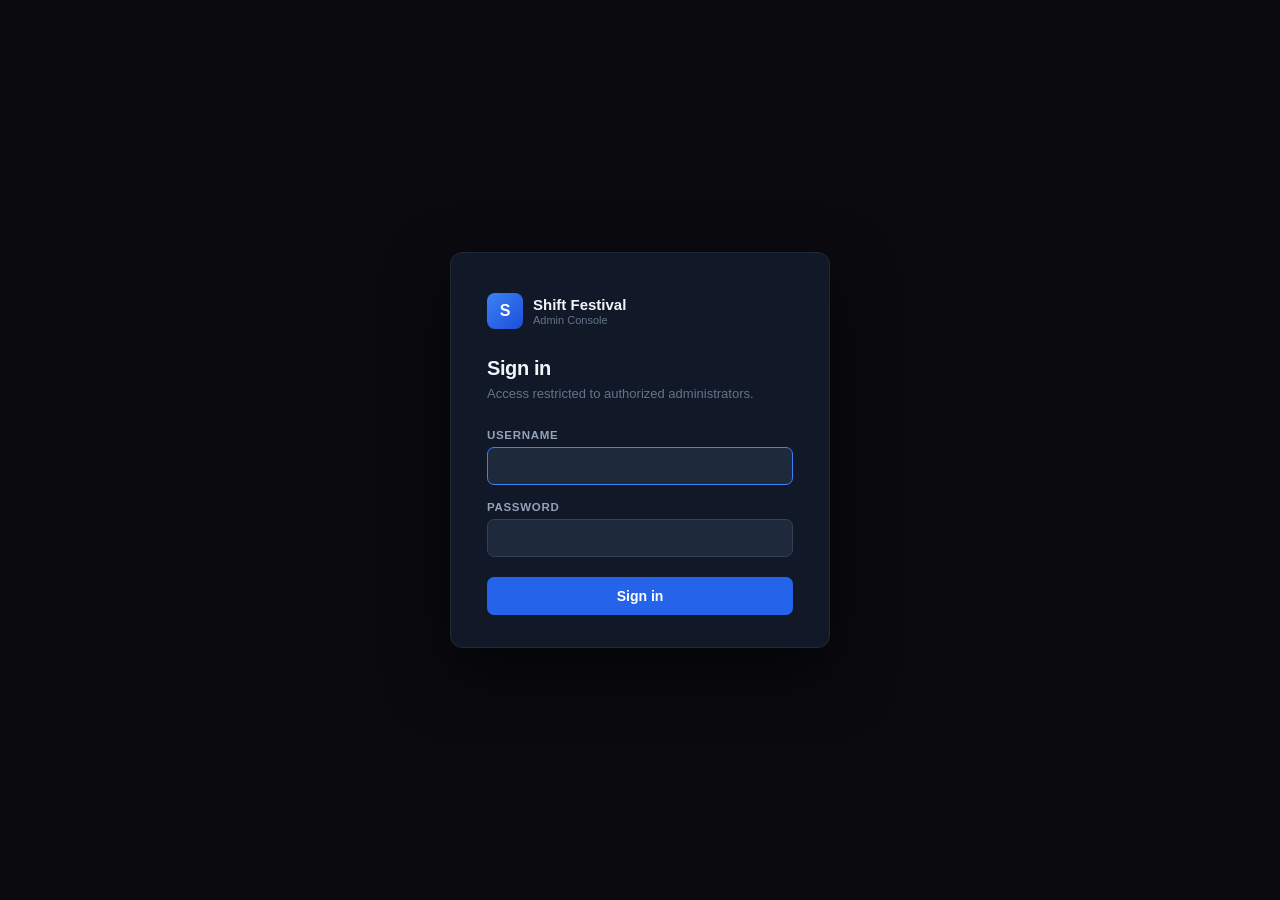
<file: static/admin-login.html>
<!DOCTYPE html>
<html lang="en">
<head>
  <meta charset="UTF-8" />
  <meta name="viewport" content="width=device-width, initial-scale=1.0" />
  <title>Sign in — Shift Admin</title>
  <link rel="icon" type="image/svg+xml" href="/static/favicon.svg" />
  <style>
    *, *::before, *::after { box-sizing: border-box; margin: 0; padding: 0; }

    body {
      font-family: -apple-system, BlinkMacSystemFont, "Segoe UI", sans-serif;
      background: #0a0a0f;
      min-height: 100vh;
      display: flex;
      align-items: center;
      justify-content: center;
      color: #e2e8f0;
    }

    .card {
      width: 100%;
      max-width: 380px;
      background: #111827;
      border: 1px solid #1f2937;
      border-radius: 12px;
      padding: 40px 36px 32px;
      box-shadow: 0 24px 64px rgba(0,0,0,.5);
    }

    .logo {
      display: flex;
      align-items: center;
      gap: 10px;
      margin-bottom: 28px;
    }
    .logo-icon {
      width: 36px; height: 36px;
      background: linear-gradient(135deg, #3b82f6, #1d4ed8);
      border-radius: 8px;
      display: flex; align-items: center; justify-content: center;
      font-weight: 700; font-size: 16px; color: #fff;
    }
    .logo-text { font-size: 15px; font-weight: 600; color: #f1f5f9; }
    .logo-sub  { font-size: 11px; color: #64748b; margin-top: 1px; }

    h1 {
      font-size: 20px;
      font-weight: 700;
      margin-bottom: 6px;
      letter-spacing: -.02em;
      color: #f1f5f9;
    }
    .sub {
      font-size: 13px;
      color: #64748b;
      margin-bottom: 28px;
    }

    label {
      display: block;
      font-size: 11.5px;
      font-weight: 600;
      letter-spacing: .06em;
      text-transform: uppercase;
      color: #94a3b8;
      margin-bottom: 6px;
    }

    input {
      width: 100%;
      background: #1e293b;
      border: 1px solid #334155;
      border-radius: 7px;
      padding: 10px 13px;
      font-size: 14px;
      color: #f1f5f9;
      margin-bottom: 16px;
      outline: none;
      transition: border-color .15s;
      caret-color: #60a5fa;
    }
    input:focus { border-color: #3b82f6; }

    button[type=submit] {
      width: 100%;
      padding: 11px;
      background: #2563eb;
      color: #fff;
      border: none;
      border-radius: 7px;
      font-size: 14px;
      font-weight: 600;
      cursor: pointer;
      margin-top: 4px;
      transition: background .15s, opacity .15s;
    }
    button[type=submit]:hover { background: #1d4ed8; }
    button[type=submit]:disabled { opacity: .5; cursor: not-allowed; }

    .error {
      margin-top: 14px;
      padding: 9px 12px;
      background: rgba(239,68,68,.12);
      border: 1px solid rgba(239,68,68,.3);
      border-radius: 6px;
      font-size: 13px;
      color: #fca5a5;
      display: none;
    }
  </style>
</head>
<body>
  <div class="card">
    <div class="logo">
      <div class="logo-icon">S</div>
      <div>
        <div class="logo-text">Shift Festival</div>
        <div class="logo-sub">Admin Console</div>
      </div>
    </div>

    <h1>Sign in</h1>
    <p class="sub">Access restricted to authorized administrators.</p>

    <form id="loginForm" novalidate>
      <label for="username">Username</label>
      <input id="username" type="text" autocomplete="username" autofocus required />

      <label for="password">Password</label>
      <input id="password" type="password" autocomplete="current-password" required />

      <button type="submit" id="submitBtn">Sign in</button>
      <div class="error" id="errorMsg"></div>
    </form>
  </div>

  <script>
    const form   = document.getElementById('loginForm');
    const errEl  = document.getElementById('errorMsg');
    const btn    = document.getElementById('submitBtn');

    form.addEventListener('submit', async (e) => {
      e.preventDefault();
      errEl.style.display = 'none';
      btn.disabled = true;
      btn.textContent = 'Signing in…';

      try {
        const res = await fetch('/api/admin/login', {
          method: 'POST',
          headers: { 'Content-Type': 'application/json' },
          body: JSON.stringify({
            username: document.getElementById('username').value.trim(),
            password: document.getElementById('password').value,
          }),
        });

        if (res.ok) {
          window.location.replace('/');
        } else {
          const d = await res.json().catch(() => ({}));
          errEl.textContent = d.error || 'Invalid credentials. Try again.';
          errEl.style.display = 'block';
        }
      } catch {
        errEl.textContent = 'Network error — is the server running?';
        errEl.style.display = 'block';
      } finally {
        btn.disabled = false;
        btn.textContent = 'Sign in';
      }
    });
  </script>
</body>
</html>
</file>
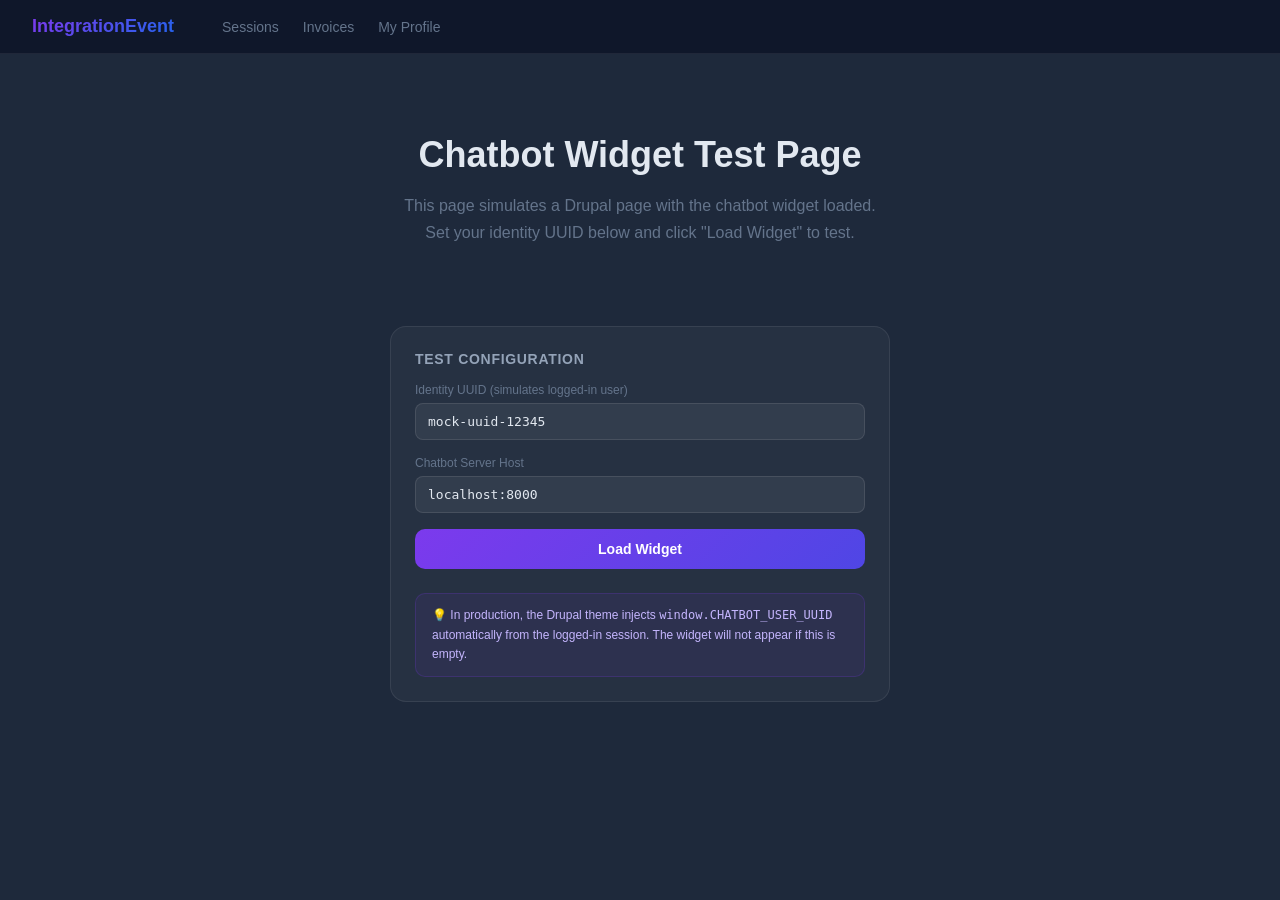
<file: static/test.html>
<!DOCTYPE html>
<html lang="en">
<head>
  <meta charset="UTF-8">
  <meta name="viewport" content="width=device-width, initial-scale=1.0">
  <title>Chatbot Widget — Test Page</title>
  <style>
    * { box-sizing: border-box; margin: 0; padding: 0; }
    body {
      font-family: -apple-system, BlinkMacSystemFont, 'Segoe UI', sans-serif;
      background: #1e293b;
      color: #e2e8f0;
      min-height: 100vh;
    }
    nav {
      background: #0f172a;
      border-bottom: 1px solid rgba(255,255,255,0.07);
      padding: 16px 32px;
      display: flex;
      align-items: center;
      gap: 16px;
    }
    nav .logo {
      font-weight: 800;
      font-size: 18px;
      background: linear-gradient(135deg, #7c3aed, #2563eb);
      -webkit-background-clip: text;
      -webkit-text-fill-color: transparent;
      background-clip: text;
    }
    nav .nav-links { display: flex; gap: 24px; margin-left: 32px; }
    nav a { color: #64748b; text-decoration: none; font-size: 14px; }
    nav a:hover { color: #e2e8f0; }
    .hero {
      max-width: 800px;
      margin: 80px auto;
      padding: 0 32px;
      text-align: center;
    }
    .hero h1 { font-size: 36px; font-weight: 800; margin-bottom: 16px; }
    .hero p { color: #64748b; font-size: 16px; line-height: 1.7; }
    .config-box {
      max-width: 500px;
      margin: 48px auto;
      background: rgba(255,255,255,0.04);
      border: 1px solid rgba(255,255,255,0.08);
      border-radius: 16px;
      padding: 24px;
    }
    .config-box h2 { font-size: 14px; font-weight: 700; color: #94a3b8; margin-bottom: 16px; text-transform: uppercase; letter-spacing: 0.05em; }
    .config-box label { display: block; font-size: 12px; color: #64748b; margin-bottom: 6px; }
    .config-box input {
      width: 100%;
      background: rgba(255,255,255,0.06);
      border: 1px solid rgba(255,255,255,0.1);
      border-radius: 8px;
      padding: 10px 12px;
      color: #e2e8f0;
      font-size: 13px;
      margin-bottom: 16px;
      outline: none;
      font-family: 'SF Mono', monospace;
    }
    .config-box button {
      width: 100%;
      padding: 12px;
      border-radius: 10px;
      background: linear-gradient(135deg, #7c3aed, #4f46e5);
      border: none;
      color: white;
      font-size: 14px;
      font-weight: 700;
      cursor: pointer;
    }
    .config-box button:hover { opacity: 0.88; }
    .hint {
      margin-top: 24px;
      padding: 12px 16px;
      background: rgba(124, 58, 237, 0.08);
      border: 1px solid rgba(124, 58, 237, 0.2);
      border-radius: 10px;
      font-size: 12px;
      color: #c4b5fd;
      line-height: 1.6;
    }
  </style>
</head>
<body>

<nav>
  <span class="logo">IntegrationEvent</span>
  <div class="nav-links">
    <a href="#">Sessions</a>
    <a href="#">Invoices</a>
    <a href="#">My Profile</a>
  </div>
</nav>

<div class="hero">
  <h1>Chatbot Widget Test Page</h1>
  <p>This page simulates a Drupal page with the chatbot widget loaded.<br>
  Set your identity UUID below and click "Load Widget" to test.</p>
</div>

<div class="config-box">
  <h2>Test Configuration</h2>
  <label>Identity UUID (simulates logged-in user)</label>
  <input type="text" id="uuid-input" value="mock-uuid-12345" placeholder="Enter identity UUID..." />
  <label>Chatbot Server Host</label>
  <input type="text" id="host-input" value="localhost:8000" />
  <button onclick="loadWidget()">Load Widget</button>
  <div class="hint">
    💡 In production, the Drupal theme injects <code>window.CHATBOT_USER_UUID</code> automatically from the logged-in session. The widget will not appear if this is empty.
  </div>
</div>

<script>
  function loadWidget() {
    const uuid = document.getElementById('uuid-input').value.trim();
    const host = document.getElementById('host-input').value.trim();

    if (!uuid) {
      alert('Please enter a UUID');
      return;
    }

    // Remove existing widget if reloading
    const existing = document.querySelector('.chatbot-widget');
    if (existing) existing.remove();
    const existingCss = document.querySelector('#chatbot-widget-css');
    if (existingCss) existingCss.remove();

    window.CHATBOT_USER_UUID = uuid;
    window.CHATBOT_HOST = host;

    // Load CSS
    const link = document.createElement('link');
    link.id = 'chatbot-widget-css';
    link.rel = 'stylesheet';
    link.href = `/static/widget.css?t=${Date.now()}`;
    document.head.appendChild(link);

    // Load JS
    const script = document.createElement('script');
    script.src = `/static/widget.js?t=${Date.now()}`;
    document.head.appendChild(script);
  }
</script>

</body>
</html>
</file>
